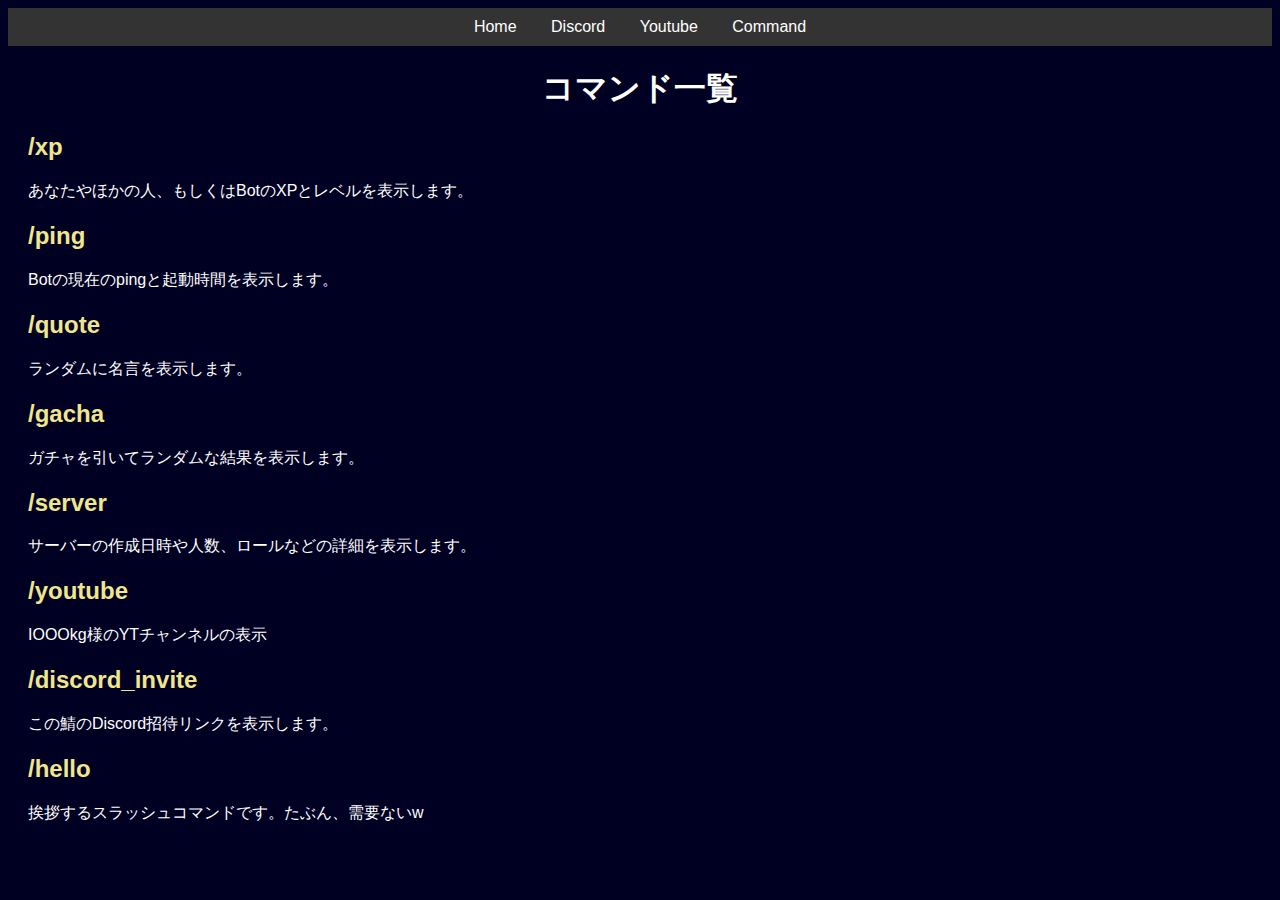
<file: commands.html>
<!DOCTYPE html>
<html lang="ja">
<head>
    <meta charset="UTF-8">
    <meta name="viewport" content="width=device-width, initial-scale=1.0">
    <title>コマンド一覧</title>
    <style>
        body {
            font-family: 'Futuna Now Light', sans-serif;
            background-color: #000022;
            color: white;
            text-align: center;
        }
        header {
            background-color: #333;
            padding: 10px 0;
        }
        header a {
            color: white;
            text-decoration: none;
            margin: 0 15px;
        }
        .command {
            margin: 20px;
            text-align: left;
        }
        .command h2 {
            color: #f0e68c;
        }
    </style>
</head>
<body>
    <header>
        <a href="index.html">Home</a>
        <a href="https://discord.gg/ACYkvSh25f">Discord</a>
        <a href="https://youtube.com/@IOOOkg">Youtube</a>
        <a href="commands.html">Command</a>
    </header>
    <h1>コマンド一覧</h1>
    <div class="command">
        <h2>/xp</h2>
        <p>あなたやほかの人、もしくはBotのXPとレベルを表示します。</p>
    </div>
    <div class="command">
        <h2>/ping</h2>
        <p>Botの現在のpingと起動時間を表示します。</p>
    </div>
    <div class="command">
        <h2>/quote</h2>
        <p>ランダムに名言を表示します。</p>
    </div>
    <div class="command">
        <h2>/gacha</h2>
        <p>ガチャを引いてランダムな結果を表示します。</p>
    </div>
    <div class="command">
        <h2>/server</h2>
        <p>サーバーの作成日時や人数、ロールなどの詳細を表示します。</p>
    </div>
    <div class="command">
        <h2>/youtube</h2>
        <p>IOOOkg様のYTチャンネルの表示</p>
    </div>
    <div class="command">
        <h2>/discord_invite</h2>
        <p>この鯖のDiscord招待リンクを表示します。</p>
    </div>
    <div class="command">
        <h2>/hello</h2>
        <p>挨拶するスラッシュコマンドです。たぶん、需要ないw</p>
    </div>
</body>
</html>
</file>
